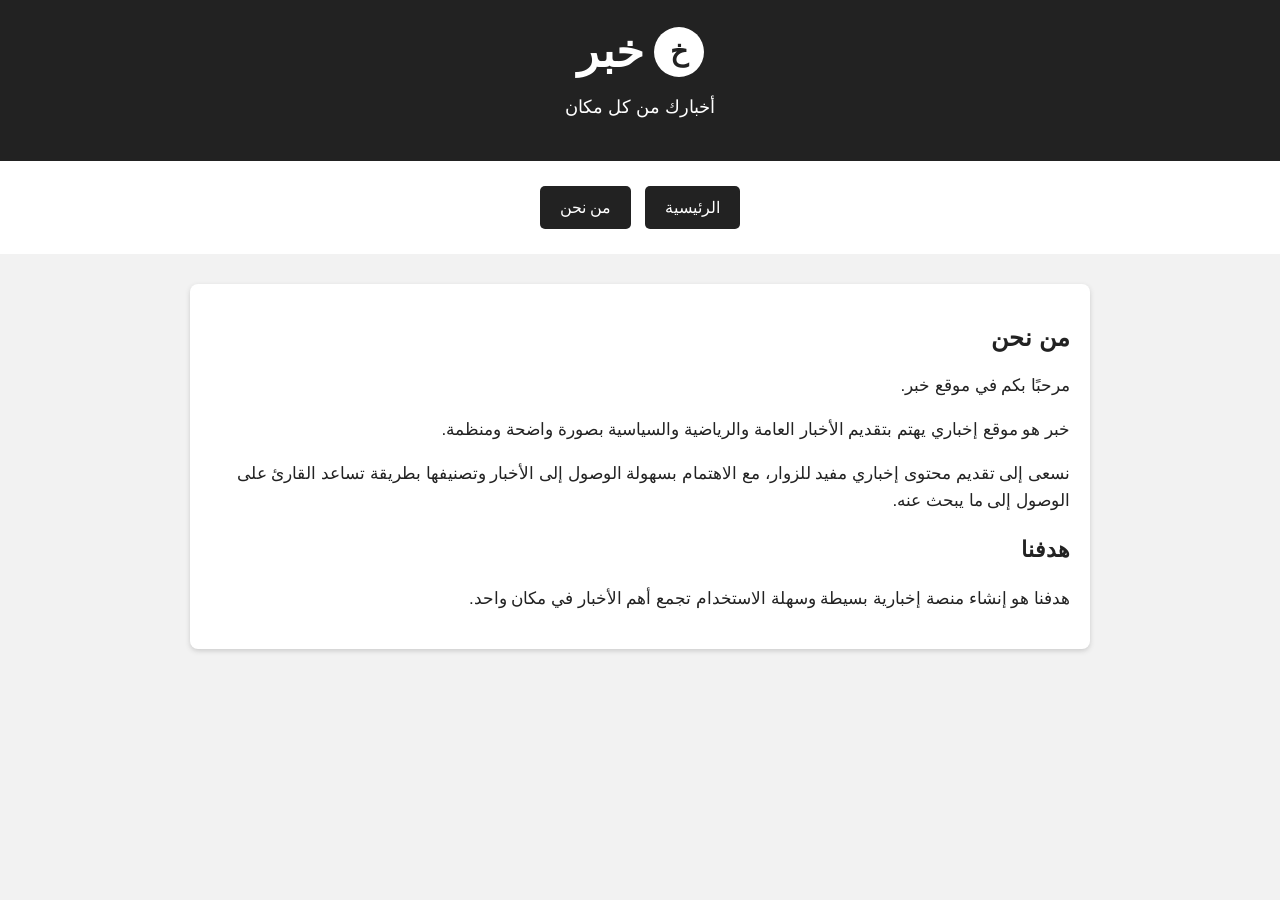
<file: about.html>
<!DOCTYPE html>
<html lang="ar" dir="rtl">

<head>
    <meta charset="UTF-8">
    <meta name="viewport" content="width=device-width, initial-scale=1.0">

    <title>من نحن - خبر</title>

    <meta name="description"
        content="تعرف على موقع خبر ومهمته في تقديم الأخبار العامة والرياضية والسياسية.">

    <link rel="stylesheet" href="style.css">
</head>

<body>

    <header>
        <div class="logo">
            <span>خ</span>
            <h1>خبر</h1>
        </div>

        <p>أخبارك من كل مكان</p>
    </header>

    <nav>
        <button onclick="location.href='index.html'">
            الرئيسية
        </button>

        <button onclick="location.href='about.html'">
            من نحن
        </button>
    </nav>

    <main>

        <article class="news-card">

            <h2>من نحن</h2>

            <p>
                مرحبًا بكم في موقع خبر.
            </p>

            <p>
                خبر هو موقع إخباري يهتم بتقديم الأخبار العامة
                والرياضية والسياسية بصورة واضحة ومنظمة.
            </p>

            <p>
                نسعى إلى تقديم محتوى إخباري مفيد للزوار،
                مع الاهتمام بسهولة الوصول إلى الأخبار وتصنيفها
                بطريقة تساعد القارئ على الوصول إلى ما يبحث عنه.
            </p>

            <h3>هدفنا</h3>

            <p>
                هدفنا هو إنشاء منصة إخبارية بسيطة وسهلة الاستخدام
                تجمع أهم الأخبار في مكان واحد.
            </p>

        </article>

    </main>

</body>

</html>
</file>
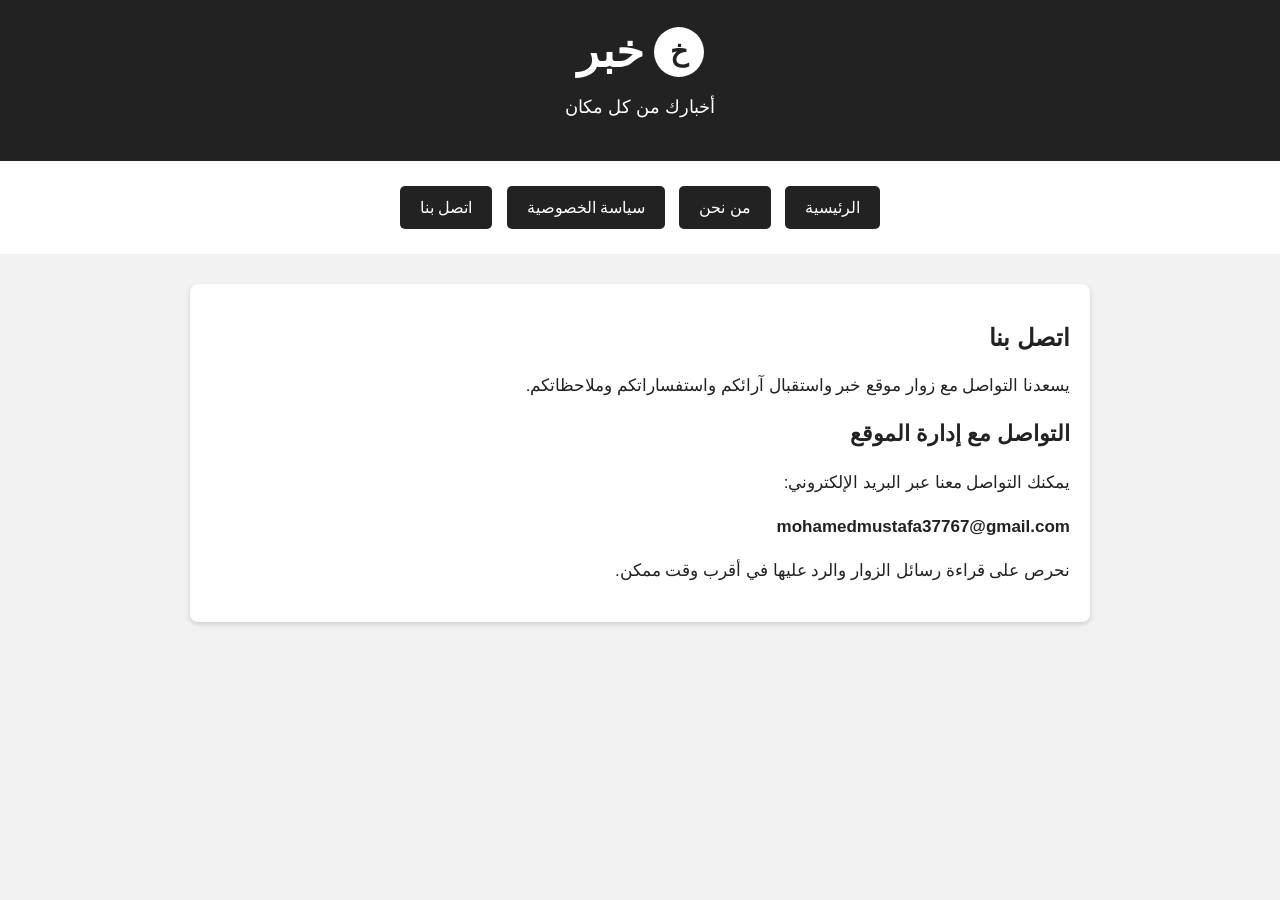
<file: contact.html>
<!DOCTYPE html>
<html lang="ar" dir="rtl">

<head>
    <meta charset="UTF-8">
    <meta name="viewport" content="width=device-width, initial-scale=1.0">

    <title>اتصل بنا - خبر</title>

    <meta name="description"
        content="تواصل مع إدارة موقع خبر.">

    <link rel="stylesheet" href="style.css">
</head>

<body>

    <header>

        <div class="logo">
            <span>خ</span>
            <h1>خبر</h1>
        </div>

        <p>أخبارك من كل مكان</p>

    </header>


    <nav>

        <button onclick="location.href='index.html'">
            الرئيسية
        </button>

        <button onclick="location.href='about.html'">
            من نحن
        </button>

        <button onclick="location.href='privacy.html'">
            سياسة الخصوصية
        </button>

        <button onclick="location.href='contact.html'">
            اتصل بنا
        </button>

    </nav>


    <main>

        <article class="news-card">

            <h2>اتصل بنا</h2>

            <p>
                يسعدنا التواصل مع زوار موقع خبر واستقبال
                آرائكم واستفساراتكم وملاحظاتكم.
            </p>

            <h3>التواصل مع إدارة الموقع</h3>

            <p>
                يمكنك التواصل معنا عبر البريد الإلكتروني:
            </p>

            <p>
                <strong>
                  mohamedmustafa37767@gmail.com
                </strong>
            </p>

            <p>
                نحرص على قراءة رسائل الزوار والرد عليها
                في أقرب وقت ممكن.
            </p>

        </article>

    </main>

</body>

</html>
</file>
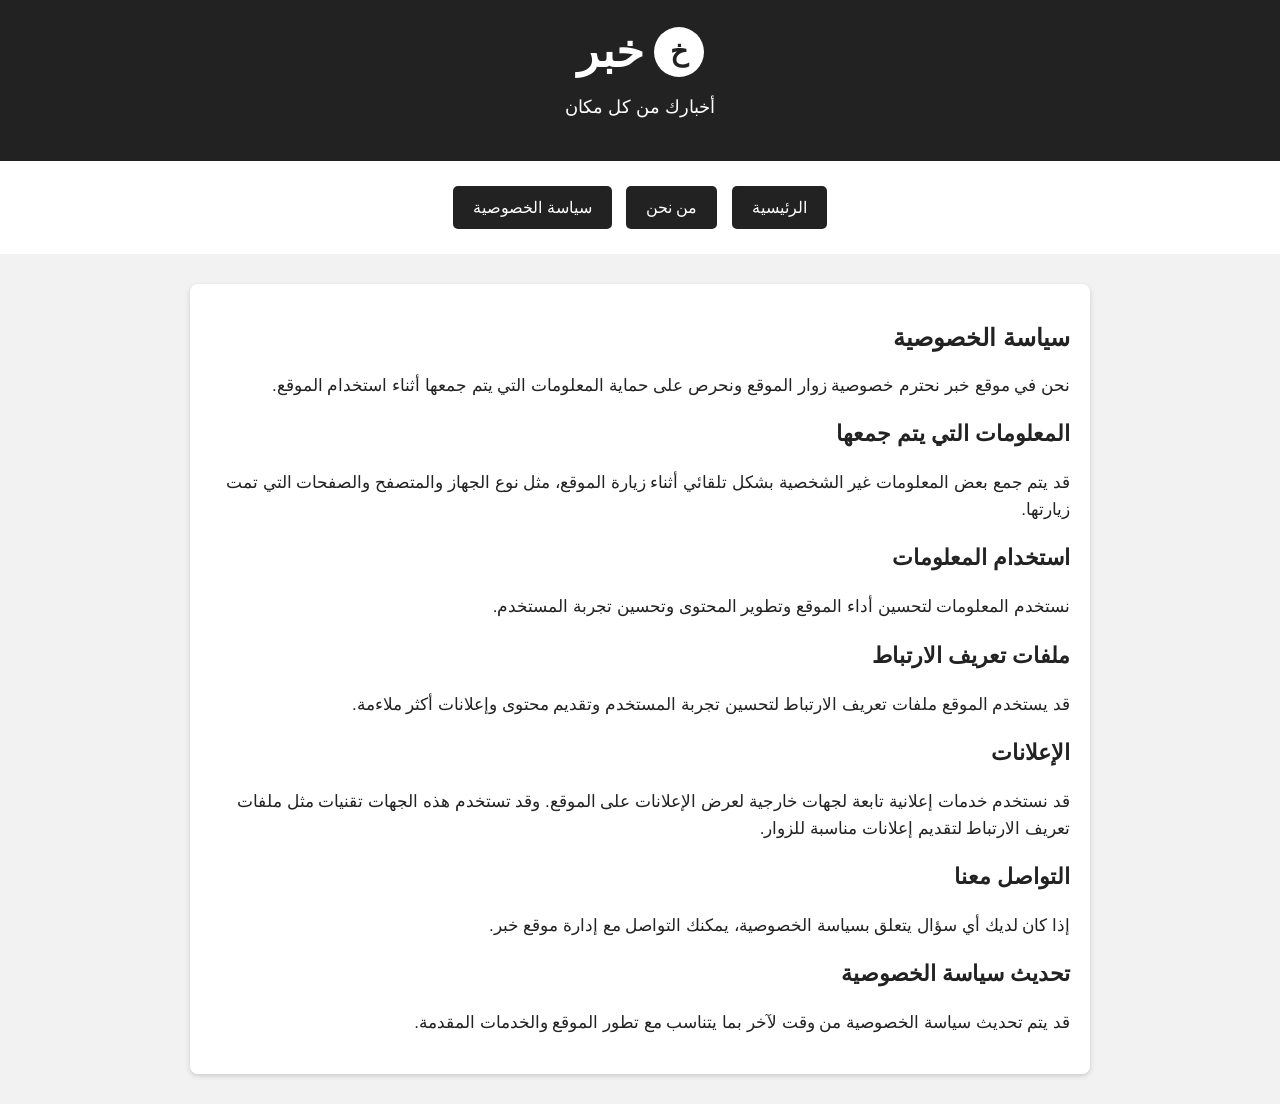
<file: privacy.html>
<!DOCTYPE html>
<html lang="ar" dir="rtl">

<head>
    <meta charset="UTF-8">
    <meta name="viewport" content="width=device-width, initial-scale=1.0">

    <title>سياسة الخصوصية - خبر</title>

    <meta name="description"
        content="سياسة الخصوصية لموقع خبر.">

    <link rel="stylesheet" href="style.css">
</head>

<body>

    <header>

        <div class="logo">
            <span>خ</span>
            <h1>خبر</h1>
        </div>

        <p>أخبارك من كل مكان</p>

    </header>


    <nav>

        <button onclick="location.href='index.html'">
            الرئيسية
        </button>

        <button onclick="location.href='about.html'">
            من نحن
        </button>

        <button onclick="location.href='privacy.html'">
            سياسة الخصوصية
        </button>

    </nav>


    <main>

        <article class="news-card">

            <h2>سياسة الخصوصية</h2>

            <p>
                نحن في موقع خبر نحترم خصوصية زوار الموقع
                ونحرص على حماية المعلومات التي يتم جمعها
                أثناء استخدام الموقع.
            </p>


            <h3>المعلومات التي يتم جمعها</h3>

            <p>
                قد يتم جمع بعض المعلومات غير الشخصية بشكل
                تلقائي أثناء زيارة الموقع، مثل نوع الجهاز
                والمتصفح والصفحات التي تمت زيارتها.
            </p>


            <h3>استخدام المعلومات</h3>

            <p>
                نستخدم المعلومات لتحسين أداء الموقع وتطوير
                المحتوى وتحسين تجربة المستخدم.
            </p>


            <h3>ملفات تعريف الارتباط</h3>

            <p>
                قد يستخدم الموقع ملفات تعريف الارتباط
                لتحسين تجربة المستخدم وتقديم محتوى وإعلانات
                أكثر ملاءمة.
            </p>


            <h3>الإعلانات</h3>

            <p>
                قد نستخدم خدمات إعلانية تابعة لجهات خارجية
                لعرض الإعلانات على الموقع. وقد تستخدم هذه
                الجهات تقنيات مثل ملفات تعريف الارتباط
                لتقديم إعلانات مناسبة للزوار.
            </p>


            <h3>التواصل معنا</h3>

            <p>
                إذا كان لديك أي سؤال يتعلق بسياسة الخصوصية،
                يمكنك التواصل مع إدارة موقع خبر.
            </p>


            <h3>تحديث سياسة الخصوصية</h3>

            <p>
                قد يتم تحديث سياسة الخصوصية من وقت لآخر
                بما يتناسب مع تطور الموقع والخدمات المقدمة.
            </p>

        </article>

    </main>

</body>

</html>
</file>
<file: style.css>
﻿body {
    font-family: Arial, sans-serif;
    background: #f2f2f2;
    margin: 0;
    color: #222;
}

header {
    background: #222;
    color: white;
    text-align: center;
    padding: 25px;
}

header h1 {
    margin: 0;
    font-size: 40px;
}

header p {
    font-size: 18px;
}

nav {
    background: white;
    text-align: center;
    padding: 20px;
}

nav button {
    padding: 12px 20px;
    margin: 5px;
    border: none;
    background: #222;
    color: white;
    cursor: pointer;
    font-size: 16px;
    border-radius: 5px;
}

nav button:hover {
    background: #555;
}

input {
    padding: 12px;
    width: 250px;
    font-size: 16px;
    border: 1px solid #ccc;
    border-radius: 5px;
}

main {
    width: 90%;
    max-width: 900px;
    margin: 30px auto;
}

.news-card {
    background: white;
    padding: 20px;
    margin: 15px 0;
    border-radius: 8px;
    box-shadow: 0 2px 5px #ccc;
    transition: 0.3s;
}

.news-card:hover {
    transform: translateY(-5px);
    box-shadow: 0 5px 15px #aaa;
}

.news-card img {
    width: 100%;
    height: 250px;
    object-fit: cover;
    border-radius: 8px;
}

.news-card h3 {
    font-size: 22px;
}

.news-card p {
    font-size: 17px;
    line-height: 1.6;
}

.news-card small {
    color: #666;
}#news {
    display: grid;
    grid-template-columns: repeat(2, 1fr);
    gap: 20px;
}

#news h2 {
    grid-column: 1 / -1;
}

.news-card {
    margin: 0;
}@media (max-width: 600px) {
    #news {
        grid-template-columns: 1fr;
    }

    main {
        width: 95%;
    }

    .news-card img {
        height: 200px;
    }

    nav button {
        width: 90%;
    }

    input {
        width: 80%;
    }
}.news-card button {
    padding: 10px 18px;
    border: none;
    border-radius: 5px;
    background: #222;
    color: white;
    cursor: pointer;
    font-size: 15px;
    margin-top: 10px;
}

.news-card button:hover {
    background: #555;
}.logo {
    display: flex;
    justify-content: center;
    align-items: center;
    gap: 10px;
}

.logo span {
    width: 50px;
    height: 50px;
    background: white;
    color: #222;
    border-radius: 50%;
    display: flex;
    align-items: center;
    justify-content: center;
    font-size: 28px;
    font-weight: bold;
}

.logo h1 {
    margin: 0;
    font-size: 45px;
}
</file>
